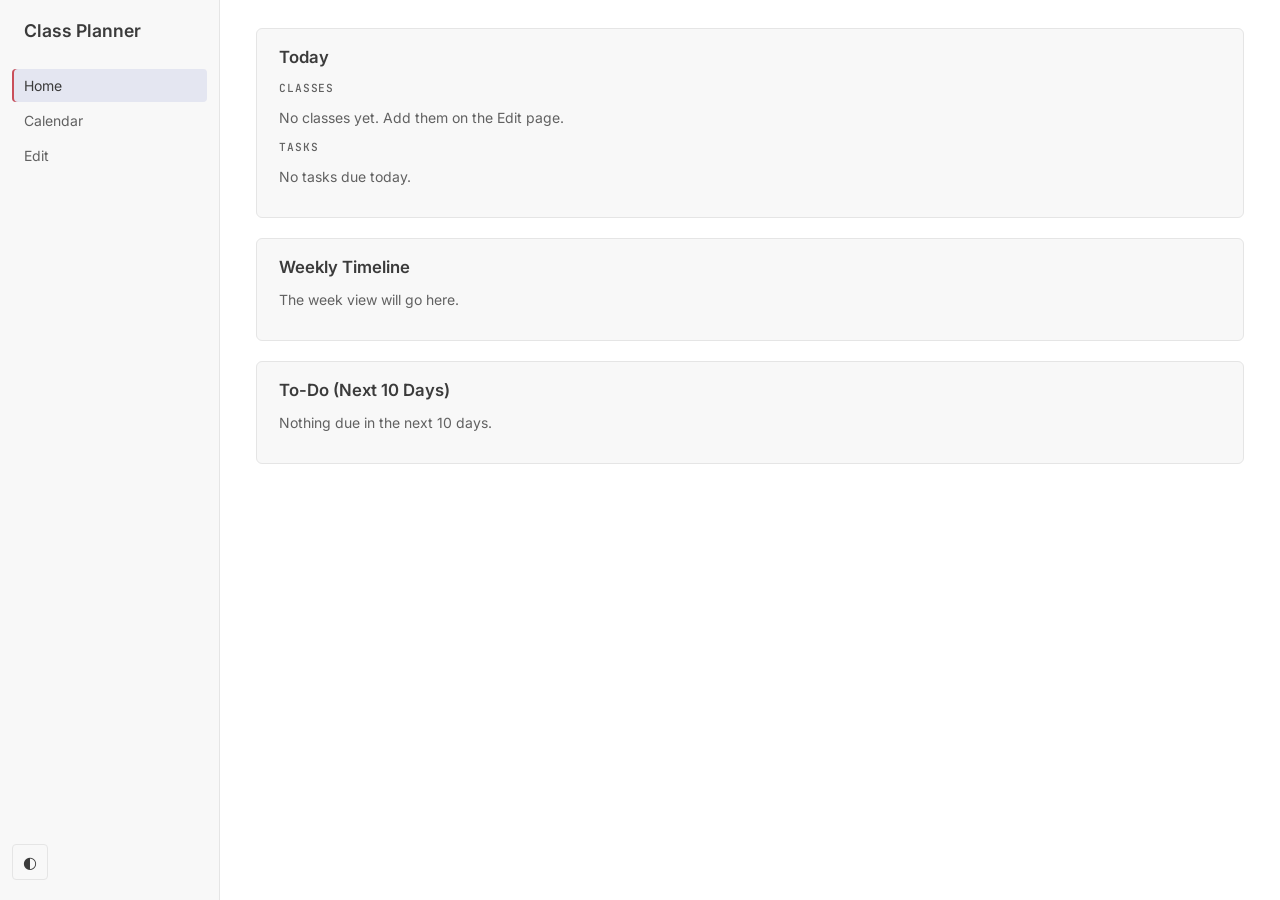
<file: index.html>
<!DOCTYPE html>
<html lang="en">
    <head>
        <meta charset="UTF-8">
        <meta name="viewport" content="width=device-width, initial-scale=1.0">
        <title>Home | Class Planner</title>
        <link rel="preconnect" href="https://fonts.googleapis.com">
        <link rel="preconnect" href="https://fonts.gstatic.com" crossorigin>
        <link href="https://fonts.googleapis.com/css2?family=Inter:wght@400;500;600&family=JetBrains+Mono:wght@400;500&display=swap" rel="stylesheet">
        <link rel="stylesheet" href="styles.css">
        <script src="theme.js"></script>
    </head>
    <body>
        <aside class="sidebar">
            <h1>Class Planner</h1>
            <nav>
                <a href="index.html" class="active">Home</a>
                <a href="calendar.html">Calendar</a>
                <a href="edit.html">Edit</a>
            </nav>
            <button id="theme-toggle" class="theme-toggle" type="button" title="Theme: Auto" aria-label="Theme: Auto">◐</button>
        </aside>

        <main>
            <section id="today">
                <h2>Today</h2>
                <div>
                    <h3>Classes</h3>
                    <p>No classes yet. Add them on the Edit page.</p>
                </div>
                <div>
                    <h3>Tasks</h3>
                    <p>No tasks due today.</p>
                </div>
            </section>

            <section id="weekly-timeline">
                <h2>Weekly Timeline</h2>
                <p>The week view will go here.</p>
            </section>

            <section id="todo">
                <h2>To-Do (Next 10 Days)</h2>
                <div id="todo-list"></div>
            </section>
        </main>

        <!-- Pop-up with a task's details (filled in by task-details.js) -->
        <dialog id="details-dialog" class="modal modal-small"></dialog>

        <script src="storage.js"></script>
        <script src="task-details.js"></script>
        <script src="home.js"></script>
    </body>
</html>
</file>
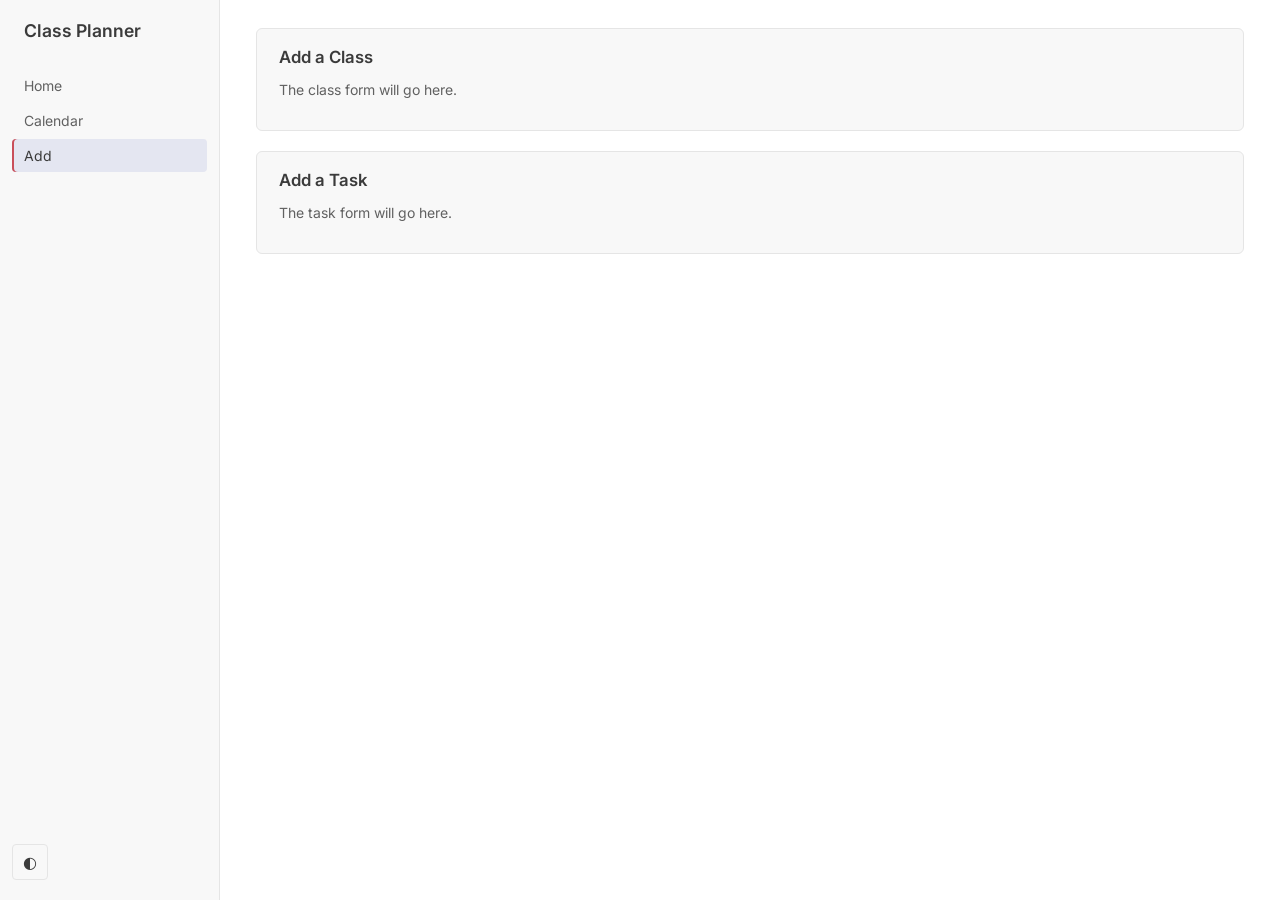
<file: add.html>
<!DOCTYPE html>
<html lang="en">
    <head>
        <meta charset="UTF-8">
        <meta name="viewport" content="width=device-width, initial-scale=1.0">
        <title>Add | Class Planner</title>
        <link rel="preconnect" href="https://fonts.googleapis.com">
        <link rel="preconnect" href="https://fonts.gstatic.com" crossorigin>
        <link href="https://fonts.googleapis.com/css2?family=Inter:wght@400;500;600&family=JetBrains+Mono:wght@400;500&display=swap" rel="stylesheet">
        <link rel="stylesheet" href="styles.css">
        <script src="theme.js"></script>
    </head>
    <body>
        <aside class="sidebar">
            <h1>Class Planner</h1>
            <nav>
                <a href="index.html">Home</a>
                <a href="calendar.html">Calendar</a>
                <a href="add.html" class="active">Add</a>
            </nav>
            <button id="theme-toggle" class="theme-toggle" type="button" title="Theme: Auto" aria-label="Theme: Auto">◐</button>
        </aside>

        <main>
            <section id="add-class">
                <h2>Add a Class</h2>
                <p>The class form will go here.</p>
            </section>

            <section id="add-task">
                <h2>Add a Task</h2>
                <p>The task form will go here.</p>
            </section>
        </main>
    </body>
</html>
</file>
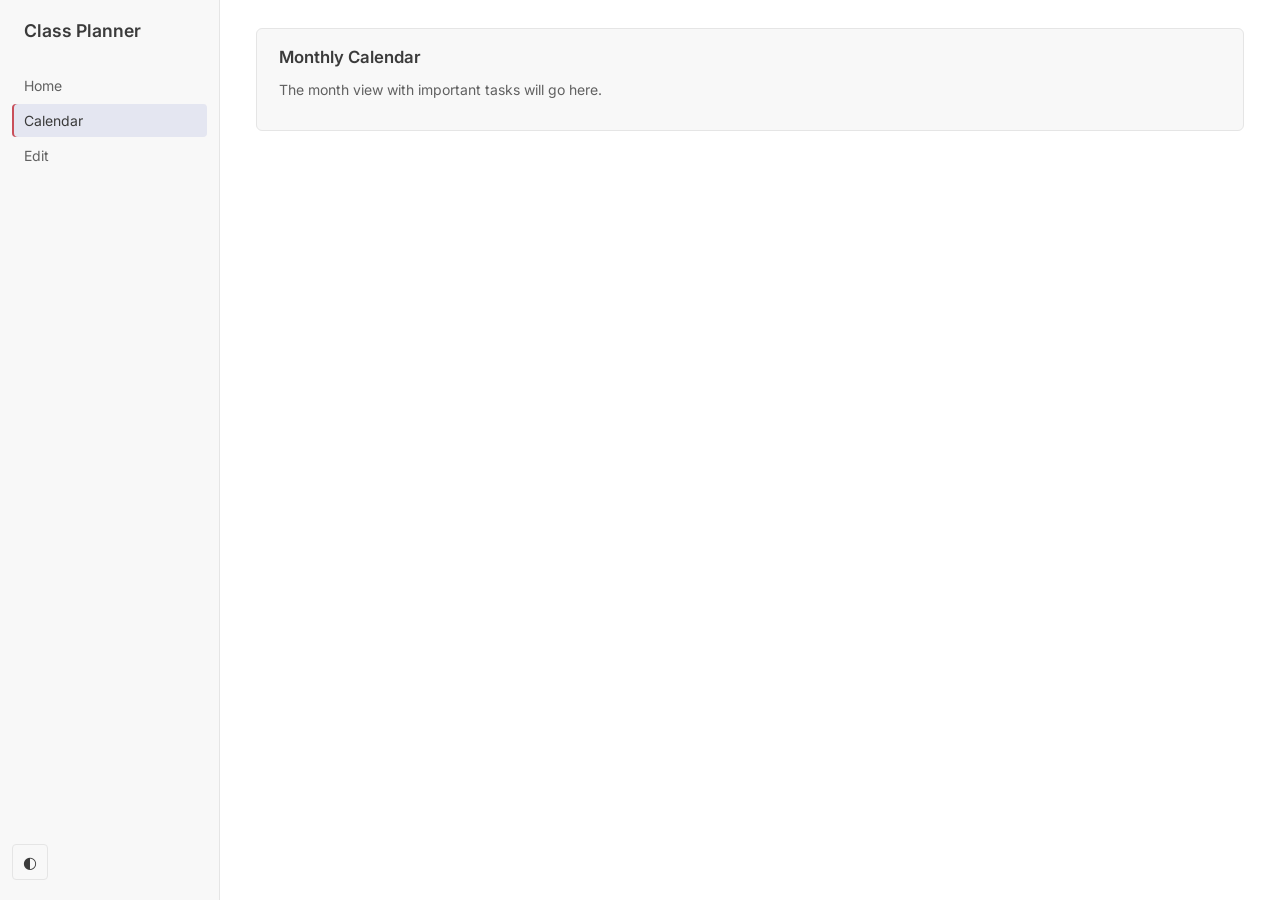
<file: calendar.html>
<!DOCTYPE html>
<html lang="en">
    <head>
        <meta charset="UTF-8">
        <meta name="viewport" content="width=device-width, initial-scale=1.0">
        <title>Calendar | Class Planner</title>
        <link rel="preconnect" href="https://fonts.googleapis.com">
        <link rel="preconnect" href="https://fonts.gstatic.com" crossorigin>
        <link href="https://fonts.googleapis.com/css2?family=Inter:wght@400;500;600&family=JetBrains+Mono:wght@400;500&display=swap" rel="stylesheet">
        <link rel="stylesheet" href="styles.css">
        <script src="theme.js"></script>
    </head>
    <body>
        <aside class="sidebar">
            <h1>Class Planner</h1>
            <nav>
                <a href="index.html">Home</a>
                <a href="calendar.html" class="active">Calendar</a>
                <a href="edit.html">Edit</a>
            </nav>
            <button id="theme-toggle" class="theme-toggle" type="button" title="Theme: Auto" aria-label="Theme: Auto">◐</button>
        </aside>

        <main>
            <section id="month-calendar">
                <h2>Monthly Calendar</h2>
                <p>The month view with important tasks will go here.</p>
            </section>
        </main>
    </body>
</html>
</file>
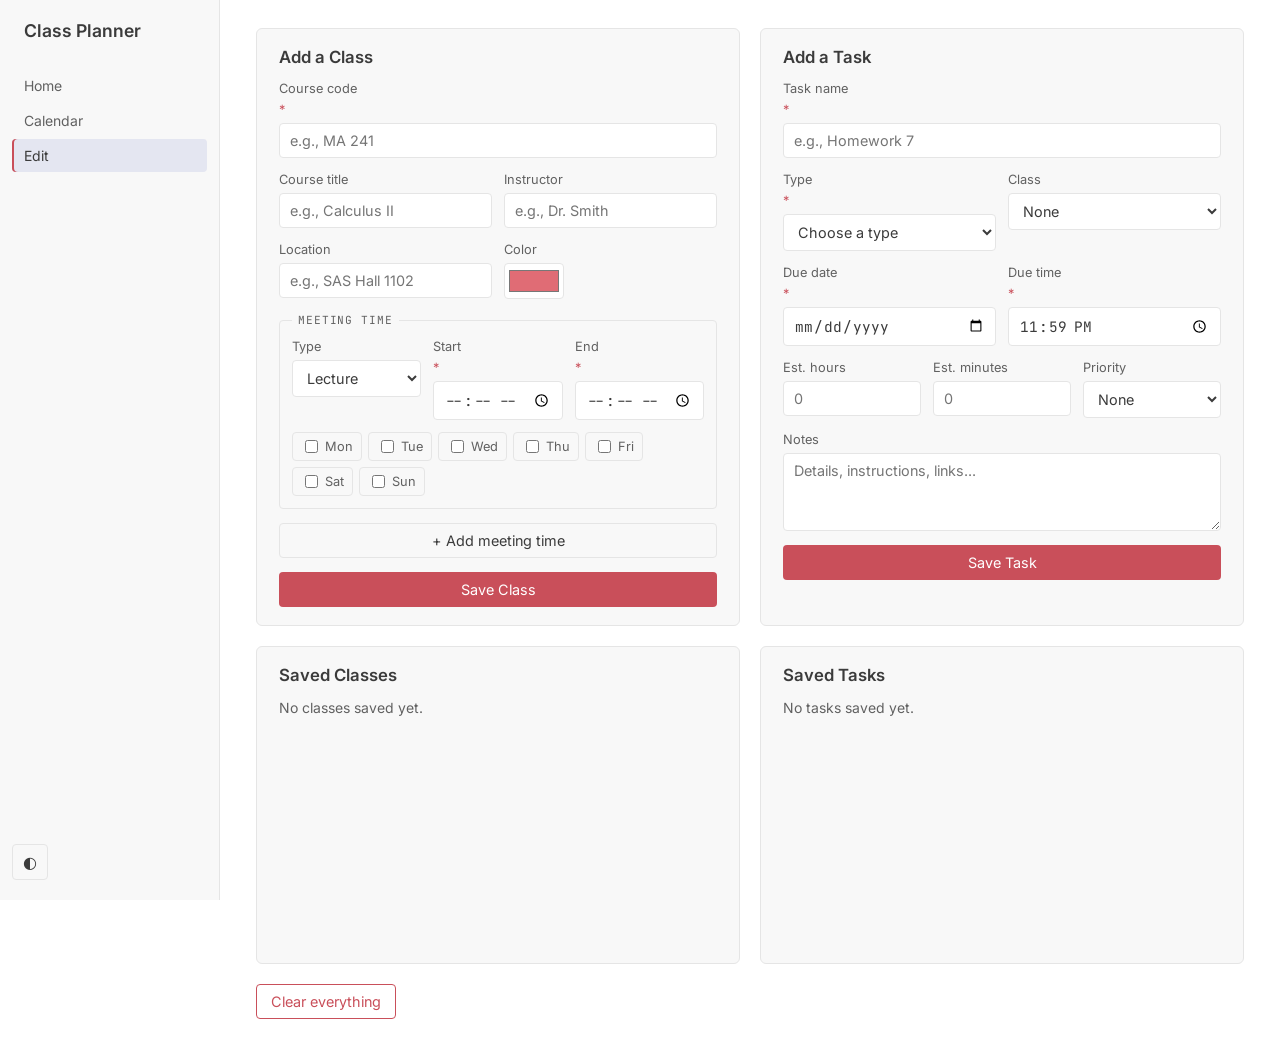
<file: edit.html>
<!DOCTYPE html>
<html lang="en">
    <head>
        <meta charset="UTF-8">
        <meta name="viewport" content="width=device-width, initial-scale=1.0">
        <title>Edit | Class Planner</title>
        <link rel="preconnect" href="https://fonts.googleapis.com">
        <link rel="preconnect" href="https://fonts.gstatic.com" crossorigin>
        <link href="https://fonts.googleapis.com/css2?family=Inter:wght@400;500;600&family=JetBrains+Mono:wght@400;500&display=swap" rel="stylesheet">
        <link rel="stylesheet" href="styles.css">
        <script src="theme.js"></script>
    </head>
    <body>
        <aside class="sidebar">
            <h1>Class Planner</h1>
            <nav>
                <a href="index.html">Home</a>
                <a href="calendar.html">Calendar</a>
                <a href="edit.html" class="active">Edit</a>
            </nav>
            <button id="theme-toggle" class="theme-toggle" type="button" title="Theme: Auto" aria-label="Theme: Auto">◐</button>
        </aside>

        <main>
            <div class="edit-grid">

                <!-- Top left: Add a Class -->
                <section id="add-class">
                    <h2>Add a Class</h2>
                    <form id="class-form">
                        <label class="field">Course code <span class="req">*</span>
                            <input type="text" name="code" placeholder="e.g., MA 241" required>
                        </label>

                        <div class="field-row">
                            <label class="field">Course title
                                <input type="text" name="title" placeholder="e.g., Calculus II">
                            </label>
                            <label class="field">Instructor
                                <input type="text" name="instructor" placeholder="e.g., Dr. Smith">
                            </label>
                        </div>

                        <div class="field-row">
                            <label class="field">Location
                                <input type="text" name="location" placeholder="e.g., SAS Hall 1102">
                            </label>
                            <label class="field">Color
                                <input type="color" name="color" value="#e06c75">
                            </label>
                        </div>

                        <div class="meetings">
                            <fieldset class="meeting">
                                <legend>Meeting time</legend>
                                <div class="field-row">
                                    <label class="field">Type
                                        <select class="meeting-type">
                                            <option>Lecture</option>
                                            <option>Recitation</option>
                                            <option>Lab</option>
                                            <option>Other</option>
                                        </select>
                                    </label>
                                    <label class="field">Start <span class="req">*</span>
                                        <input type="time" class="meeting-start" required>
                                    </label>
                                    <label class="field">End <span class="req">*</span>
                                        <input type="time" class="meeting-end" required>
                                    </label>
                                </div>
                                <div class="days">
                                    <label><input type="checkbox" value="M"> Mon</label>
                                    <label><input type="checkbox" value="T"> Tue</label>
                                    <label><input type="checkbox" value="W"> Wed</label>
                                    <label><input type="checkbox" value="H"> Thu</label>
                                    <label><input type="checkbox" value="F"> Fri</label>
                                    <label><input type="checkbox" value="S"> Sat</label>
                                    <label><input type="checkbox" value="U"> Sun</label>
                                </div>
                            </fieldset>
                        </div>

                        <button type="button" class="btn btn-secondary add-meeting">+ Add meeting time</button>
                        <button type="submit" class="btn btn-primary">Save Class</button>
                    </form>
                </section>

                <!-- Top right: Add a Task -->
                <section id="add-task">
                    <h2>Add a Task</h2>
                    <form id="task-form">
                        <label class="field">Task name <span class="req">*</span>
                            <input type="text" name="name" placeholder="e.g., Homework 7" required>
                        </label>

                        <div class="field-row">
                            <label class="field">Type <span class="req">*</span>
                                <select name="type" required>
                                    <option value="">Choose a type</option>
                                    <option>Assignment / Homework</option>
                                    <option>Exam</option>
                                    <option>Quiz</option>
                                    <option>Project</option>
                                    <option>Studying</option>
                                    <option>Other</option>
                                </select>
                            </label>
                            <label class="field">Class
                                <select name="classId">
                                    <option value="">None</option>
                                </select>
                            </label>
                        </div>

                        <label class="field other-field" hidden>Type name <span class="req">*</span>
                            <input type="text" name="otherType" placeholder="e.g., Reading">
                        </label>

                        <div class="field-row">
                            <label class="field">Due date <span class="req">*</span>
                                <input type="date" name="dueDate" required>
                            </label>
                            <label class="field">Due time <span class="req">*</span>
                                <input type="time" name="dueTime" value="23:59" required>
                            </label>
                        </div>

                        <div class="field-row">
                            <label class="field">Est. hours
                                <input type="number" name="hours" min="0" placeholder="0">
                            </label>
                            <label class="field">Est. minutes
                                <input type="number" name="minutes" min="0" max="59" step="5" placeholder="0">
                            </label>
                            <label class="field">Priority
                                <select name="priority">
                                    <option value="">None</option>
                                    <option>Low</option>
                                    <option>Medium</option>
                                    <option>High</option>
                                </select>
                            </label>
                        </div>

                        <label class="field">Notes
                            <textarea name="notes" placeholder="Details, instructions, links..."></textarea>
                        </label>

                        <button type="submit" class="btn btn-primary">Save Task</button>
                    </form>
                </section>

                <!-- Bottom left: Saved Classes -->
                <section id="saved-classes" class="saved-list">
                    <div class="list-header">
                        <h2>Saved Classes</h2>
                        <div class="list-controls" data-kind="class"></div>
                    </div>
                    <div id="class-list"></div>
                </section>

                <!-- Bottom right: Saved Tasks -->
                <section id="saved-tasks" class="saved-list">
                    <div class="list-header">
                        <h2>Saved Tasks</h2>
                        <div class="list-controls" data-kind="task"></div>
                    </div>
                    <div id="task-list"></div>
                </section>

            </div>

            <div class="danger-zone">
                <button type="button" id="clear-all" class="btn btn-danger">Clear everything</button>
            </div>
        </main>

        <!-- Pop-up for editing a class or task (filled in by edit.js) -->
        <dialog id="edit-dialog" class="modal"></dialog>

        <!-- Pop-up for "Are you sure?" questions -->
        <dialog id="confirm-dialog" class="modal modal-small">
            <p id="confirm-message"></p>
            <div class="dialog-actions">
                <button type="button" id="confirm-no" class="btn btn-secondary">Cancel</button>
                <button type="button" id="confirm-yes" class="btn btn-primary">Delete</button>
            </div>
        </dialog>

        <!-- Pop-up for "Clear everything" (must type CLEAR) -->
        <dialog id="clear-dialog" class="modal modal-small">
            <h2>Clear everything?</h2>
            <p>This permanently deletes all of your classes and tasks. Type <strong class="mono">CLEAR</strong> to confirm.</p>
            <input type="text" id="clear-input" autocomplete="off" placeholder="CLEAR">
            <div class="dialog-actions">
                <button type="button" id="clear-no" class="btn btn-secondary">Cancel</button>
                <button type="button" id="clear-yes" class="btn btn-primary" disabled>Clear everything</button>
            </div>
        </dialog>

        <script src="storage.js"></script>
        <script src="edit.js"></script>
    </body>
</html>
</file>
<file: styles.css>
/* ===== Theme colors ===== */

/* Dark theme (based on VS Code Dark Modern) */
:root,
:root[data-theme="dark"] {
    --bg: #1f1f1f;
    --sidebar: #181818;
    --surface: #181818;
    --hover: #2a2d2e;
    --active: #37373d;
    --border: #2b2b2b;
    --text: #cccccc;
    --muted: #9d9d9d;
    --accent: #e06c75;
}

/* Light theme when the device is in light mode (unless the user chose dark) */
@media (prefers-color-scheme: light) {
    :root:not([data-theme="dark"]) {
        --bg: #ffffff;
        --sidebar: #f8f8f8;
        --surface: #f8f8f8;
        --hover: #f2f2f2;
        --active: #e4e6f1;
        --border: #e5e5e5;
        --text: #3b3b3b;
        --muted: #616161;
        --accent: #c94f5a;
    }
}

/* Light theme when the user chooses it with the button */
:root[data-theme="light"] {
    --bg: #ffffff;
    --sidebar: #f8f8f8;
    --surface: #f8f8f8;
    --hover: #f2f2f2;
    --active: #e4e6f1;
    --border: #e5e5e5;
    --text: #3b3b3b;
    --muted: #616161;
    --accent: #c94f5a;
}

/* Status colors */
:root {
    --success: #4caf50;
}

/* Native controls (date/time pickers) match the theme */
:root,
:root[data-theme="dark"] {
    color-scheme: dark;
}

@media (prefers-color-scheme: light) {
    :root:not([data-theme="dark"]) {
        color-scheme: light;
    }
}

:root[data-theme="light"] {
    color-scheme: light;
}

/* ===== Page layout ===== */

body {
    margin: 0;
    display: flex;
    min-height: 100vh;
    font-family: "Inter", system-ui, sans-serif;
    font-size: 14px;
    background: var(--bg);
    color: var(--text);
}

/* ===== Sidebar ===== */

.sidebar {
    width: 220px;
    height: 100vh;
    position: sticky;
    top: 0;
    box-sizing: border-box;
    padding: 20px 12px;
    display: flex;
    flex-direction: column;
    background: var(--sidebar);
    border-right: 1px solid var(--border);
}

.sidebar h1 {
    margin: 0 0 28px 12px;
    font-size: 1.1rem;
    font-weight: 600;
}

nav {
    display: flex;
    flex-direction: column;
    gap: 2px;
}

nav a {
    padding: 8px 12px;
    border-radius: 4px;
    color: var(--muted);
    text-decoration: none;
}

nav a:hover {
    background: var(--hover);
    color: var(--text);
}

nav a.active {
    background: var(--active);
    color: var(--text);
    box-shadow: inset 2px 0 0 var(--accent);
}

.theme-toggle {
    margin-top: auto;
    width: 36px;
    height: 36px;
    border: 1px solid var(--border);
    border-radius: 4px;
    background: transparent;
    color: var(--text);
    font-size: 1rem;
    cursor: pointer;
}

.theme-toggle:hover {
    background: var(--hover);
}

/* ===== Main content ===== */

main {
    flex: 1;
    max-width: 1100px;
    padding: 28px 36px;
}

section {
    margin-bottom: 20px;
    padding: 18px 22px;
    background: var(--surface);
    border: 1px solid var(--border);
    border-radius: 6px;
}

h2 {
    margin: 0 0 14px;
    font-size: 1.05rem;
    font-weight: 600;
}

h3 {
    margin: 14px 0 6px;
    font-family: "JetBrains Mono", monospace;
    font-size: 0.7rem;
    font-weight: 500;
    text-transform: uppercase;
    letter-spacing: 0.08em;
    color: var(--muted);
}

p {
    color: var(--muted);
}

/* Use class="mono" on times and dates */
.mono {
    font-family: "JetBrains Mono", monospace;
}

/* ===== Edit page: 2 x 2 grid ===== */

.edit-grid {
    display: grid;
    grid-template-columns: 1fr 1fr;
    gap: 20px;
}

.edit-grid section {
    margin-bottom: 0;
}

.saved-list {
    min-height: 280px;
}

.danger-zone {
    margin-top: 20px;
}

/* ===== Forms ===== */

form {
    display: flex;
    flex-direction: column;
    gap: 14px;
}

.field {
    display: flex;
    flex-direction: column;
    gap: 6px;
    font-size: 0.8rem;
    color: var(--muted);
}

.field[hidden] {
    display: none;
}

.field-row {
    display: grid;
    grid-template-columns: repeat(auto-fit, minmax(120px, 1fr));
    gap: 12px;
}

.req {
    color: var(--accent);
}

input,
select,
textarea {
    font: inherit;
    font-size: 0.9rem;
    padding: 8px 10px;
    color: var(--text);
    background: var(--bg);
    border: 1px solid var(--border);
    border-radius: 4px;
}

input:focus,
select:focus,
textarea:focus {
    outline: none;
    border-color: var(--accent);
}

input[type="time"],
input[type="date"] {
    font-family: "JetBrains Mono", monospace;
}

input[type="color"] {
    width: 60px;
    height: 36px;
    padding: 2px;
    cursor: pointer;
}

textarea {
    min-height: 60px;
    resize: vertical;
}

/* ===== Meeting time box ===== */

.meetings {
    display: flex;
    flex-direction: column;
    gap: 12px;
}

fieldset.meeting {
    margin: 0;
    padding: 12px;
    display: flex;
    flex-direction: column;
    gap: 12px;
    border: 1px solid var(--border);
    border-radius: 4px;
}

legend {
    padding: 0 6px;
    font-family: "JetBrains Mono", monospace;
    font-size: 0.7rem;
    text-transform: uppercase;
    letter-spacing: 0.08em;
    color: var(--muted);
}

.days {
    display: flex;
    flex-wrap: wrap;
    gap: 6px;
}

.days label {
    display: flex;
    align-items: center;
    gap: 4px;
    padding: 4px 8px;
    font-size: 0.8rem;
    color: var(--muted);
    border: 1px solid var(--border);
    border-radius: 4px;
    cursor: pointer;
}

.days label:has(input:checked) {
    color: var(--text);
    background: var(--active);
    border-color: var(--accent);
}

input[type="checkbox"] {
    accent-color: var(--accent);
}

.remove-meeting {
    align-self: flex-start;
}

/* ===== Buttons ===== */

.btn {
    font: inherit;
    font-size: 0.9rem;
    padding: 8px 14px;
    border: 1px solid transparent;
    border-radius: 4px;
    cursor: pointer;
}

.btn-primary {
    color: #ffffff;
    background: var(--accent);
}

.btn-primary:hover {
    filter: brightness(1.1);
}

.btn-secondary {
    color: var(--text);
    background: transparent;
    border-color: var(--border);
}

.btn-secondary:hover {
    background: var(--hover);
}

.btn-danger {
    color: var(--accent);
    background: transparent;
    border-color: var(--accent);
}

.btn-danger:hover {
    color: #ffffff;
    background: var(--accent);
}

/* ===== Pop-up message (toast) ===== */

.toast {
    position: fixed;
    top: 20px;
    left: 50%;
    transform: translateX(-50%);
    z-index: 1000;
    padding: 10px 18px;
    font-size: 0.9rem;
    color: var(--text);
    background: var(--surface);
    border: 1px solid var(--border);
    border-left: 3px solid var(--success);
    border-radius: 4px;
    box-shadow: 0 4px 16px rgba(0, 0, 0, 0.3);
    animation: toast-in 0.2s ease-out;
}

.toast-error {
    border-left-color: var(--accent);
}

.toast.hide {
    animation: toast-out 0.3s ease-in forwards;
}

@keyframes toast-in {
    from { opacity: 0; transform: translate(-50%, -10px); }
    to   { opacity: 1; transform: translate(-50%, 0); }
}

@keyframes toast-out {
    to { opacity: 0; transform: translate(-50%, -10px); }
}

/* ===== Saved lists ===== */

.item-list {
    margin: 0 0 8px;
    padding: 0;
    list-style: none;
    display: flex;
    flex-direction: column;
    gap: 2px;
}

.item {
    display: flex;
    align-items: center;
    gap: 10px;
    padding: 8px 10px;
    border-radius: 4px;
}

.item:hover {
    background: var(--hover);
}

.dot {
    width: 10px;
    height: 10px;
    border-radius: 50%;
    flex-shrink: 0;
}

.item-info {
    flex: 1;
    min-width: 0;
    display: flex;
    flex-direction: column;
    gap: 2px;
}

.item-title {
    font-weight: 500;
}

.item-sub {
    font-size: 0.8rem;
    color: var(--muted);
}

.item-sub.mono {
    font-size: 0.75rem;
}

.item-actions {
    display: flex;
    gap: 6px;
}

.btn-small {
    font: inherit;
    font-size: 0.75rem;
    padding: 4px 8px;
    color: var(--muted);
    background: transparent;
    border: 1px solid var(--border);
    border-radius: 4px;
    cursor: pointer;
}

.btn-small:hover {
    color: var(--text);
    background: var(--active);
}

.btn-small[data-action="delete"]:hover {
    color: var(--accent);
    border-color: var(--accent);
}

.group-title {
    display: flex;
    align-items: center;
    gap: 8px;
}

.group-title .dot {
    width: 8px;
    height: 8px;
}

/* ===== Pop-up windows ===== */

.modal {
    width: min(560px, 90vw);
    max-height: 85vh;
    padding: 22px 24px;
    color: var(--text);
    background: var(--surface);
    border: 1px solid var(--border);
    border-radius: 6px;
    box-shadow: 0 10px 40px rgba(0, 0, 0, 0.4);
}

.modal::backdrop {
    background: rgba(0, 0, 0, 0.55);
}

.modal-small {
    width: min(400px, 90vw);
}

.modal p {
    color: var(--text);
}

.dialog-actions {
    display: flex;
    justify-content: flex-end;
    gap: 8px;
}

/* ===== Select mode ===== */

.list-header {
    display: flex;
    align-items: center;
    justify-content: space-between;
    gap: 8px;
    margin-bottom: 14px;
}

.list-header h2 {
    margin: 0;
}

.list-controls {
    display: flex;
    gap: 6px;
}

.btn-small-danger {
    color: var(--accent);
    border-color: var(--accent);
}

.btn-small-danger:hover {
    color: #ffffff;
    background: var(--accent);
}

.btn:disabled,
.btn-small:disabled {
    opacity: 0.4;
    cursor: not-allowed;
    filter: none;
}

.btn-small:disabled:hover {
    color: var(--accent);
    background: transparent;
}

.item.selectable {
    cursor: pointer;
}

.item.selected {
    background: var(--active);
}

/* ===== Clear everything pop-up ===== */

#clear-input {
    width: 100%;
    box-sizing: border-box;
    margin-bottom: 16px;
    font-family: "JetBrains Mono", monospace;
}


/* ===== Task status colors ===== */

:root {
    --danger: #e5534b;
    --warning: #e0a030;
}

/* ===== To-Do checklist ===== */

.todo-item {
    display: flex;
    align-items: center;
    gap: 10px;
    padding: 8px 10px;
    border-radius: 4px;
    cursor: pointer;
}

.todo-item:hover {
    box-shadow: inset 0 0 0 1px var(--border);
}

.todo-item.status-overdue {
    background: color-mix(in srgb, var(--danger) 16%, transparent);
}

.todo-item.status-done {
    background: color-mix(in srgb, var(--success) 14%, transparent);
}

.todo-item.status-late {
    background: color-mix(in srgb, var(--warning) 16%, transparent);
}

.todo-check {
    width: 16px;
    height: 16px;
    margin: 0;
    flex-shrink: 0;
    cursor: pointer;
}

.status-done .todo-check,
.status-late .todo-check {
    accent-color: var(--success);
}

.todo-class {
    font-weight: 400;
    color: var(--muted);
}

/* Small priority tag on the right */
.priority {
    flex-shrink: 0;
    padding: 2px 8px;
    font-family: "JetBrains Mono", monospace;
    font-size: 0.7rem;
    border: 1px solid var(--border);
    border-radius: 999px;
    color: var(--muted);
}

.priority-high {
    color: var(--danger);
    border-color: var(--danger);
}

.priority-medium {
    color: var(--warning);
    border-color: var(--warning);
}

/* ===== Task details pop-up ===== */

.details-class {
    display: flex;
    align-items: center;
    gap: 8px;
    margin: -6px 0 16px;
    color: var(--muted);
}

.details-list {
    display: grid;
    grid-template-columns: auto 1fr;
    gap: 8px 16px;
    margin: 0 0 20px;
}

.details-list dt {
    font-family: "JetBrains Mono", monospace;
    font-size: 0.7rem;
    text-transform: uppercase;
    letter-spacing: 0.08em;
    color: var(--muted);
    padding-top: 2px;
}

.details-list dd {
    margin: 0;
}

.details-notes {
    white-space: pre-wrap;
}

.status-text-overdue { color: var(--danger); }
.status-text-done    { color: var(--success); }
.status-text-late    { color: var(--warning); }

a.btn {
    display: inline-block;
    text-decoration: none;
}
</file>
